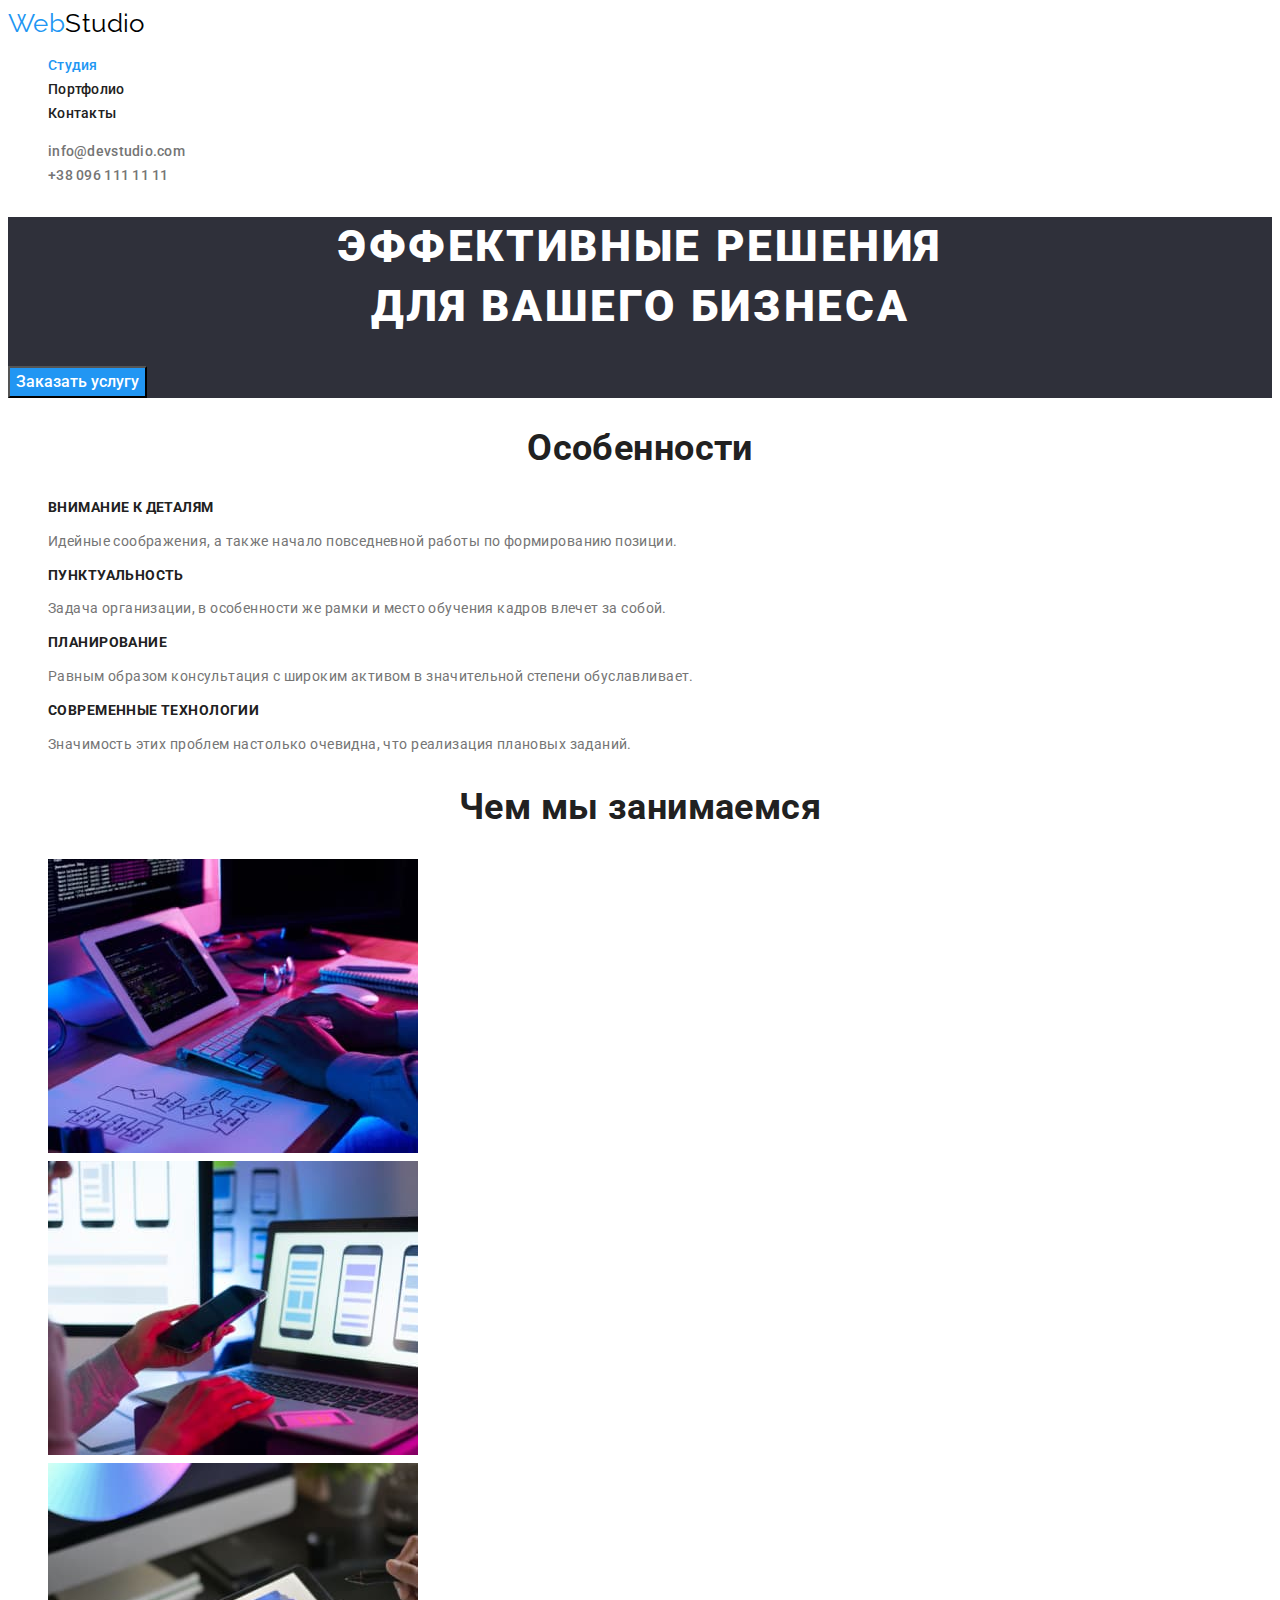
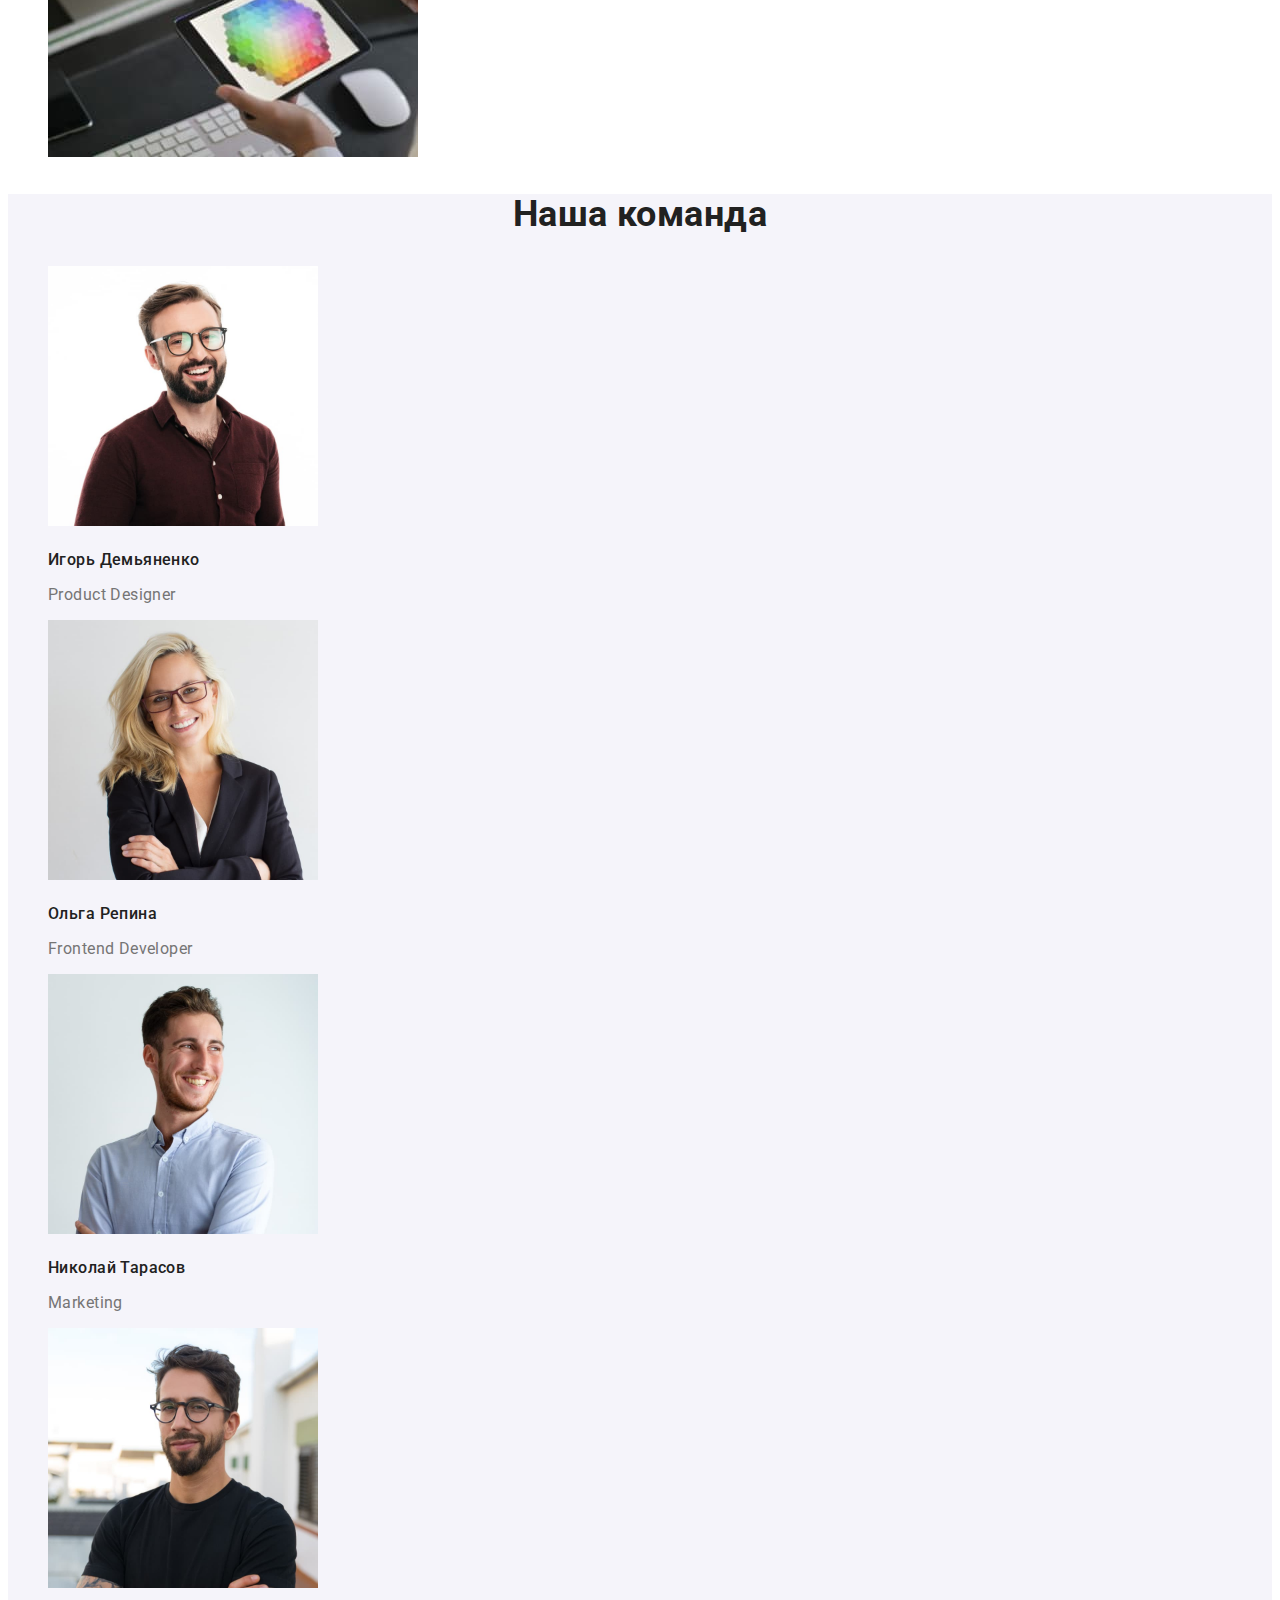
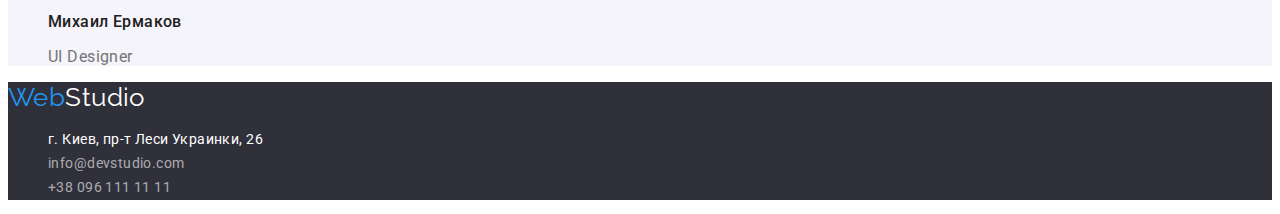
<file: index.html>
<!DOCTYPE html>
<html lang="ru">
  <head>
    <meta charset="UTF-8" />
    <meta http-equiv="X-UA-Compatible" content="IE=edge" />
    <meta name="viewport" content="width=device-width, initial-scale=1.0" />
    <title>Студия</title>
    <link rel="preconnect" href="https://fonts.googleapis.com" />
    <link rel="preconnect" href="https://fonts.gstatic.com" crossorigin />
    <link
      href="https://fonts.googleapis.com/css2?family=Raleway:wght@700&family=Roboto:wght@400;500;700;900&display=swap"
      rel="stylesheet"
    />
    <link rel="stylesheet" href="./css/styles.css" />
  </head>
  <body>
    <!--Header-->
    <header>
      <nav>
        <a class="logo link" href="./index.html"><span class="logo-accent">Web</span>Studio</a>

        <ul class="nav list">
          <li><a class="link current" href="./index.html">Студия</a></li>
          <li><a class="link" href="./portfolio.html">Портфолио</a></li>
          <li><a class="link" href="">Контакты</a></li>
        </ul>
      </nav>

      <ul class="nav contacts list">
        <li><a class="link" href="mailto:info@devstudio.com">info@devstudio.com</a></li>
        <li><a class="link" href="tel:+380961111111">+38 096 111 11 11</a></li>
      </ul>
    </header>
    <main>
      <!--Hero-->
      <section class="hero-section">
        <h1 class="hero-h1">Эффективные решения<br> для вашего бизнеса</h1>
        <button class="button" type="button">Заказать услугу</button>
      </section>

      <!--Преимущества-->
      <section class="section features">
        <h2 class="section-title">Особенности</h2>
        <ul class="list">
          <li>
            <h3 class="feature-title">Внимание к деталям</h3>
            <p class="feature-description">Идейные соображения, а также начало повседневной работы по формированию позиции.</p>
          </li>
          <li>
            <h3 class="feature-title">Пунктуальность</h3>
            <p class="feature-description">
              Задача организации, в особенности же рамки и место обучения кадров влечет за собой.
            </p>
          </li>
          <li>
            <h3 class="feature-title">Планирование</h3>
            <p class="feature-description">
              Равным образом консультация с широким активом в значительной степени обуславливает.
            </p>
          </li>
          <li>
            <h3 class="feature-title">Современные технологии</h3>
            <p class="feature-description">Значимость этих проблем настолько очевидна, что реализация плановых заданий.</p>
          </li>
        </ul>
      </section>

      <!--Чем мы занимаемся-->
      <section class="section occupation">
        <h2 class="section-title">Чем мы занимаемся</h2>
        <ul class="list">
          <li>
            <img src="./images/coding.jpg" alt="Пишем код сайта" width="370" />
          </li>
          <li>
            <img src="./images/marking.jpg" alt="Делаем разметку" width="370" />
          </li>
          <li>
            <img src="./images/designing.jpg" alt="Создаем дизайны" width="370" />
          </li>
        </ul>
      </section>

      <!--Наша команда-->

      <section class="section team">
        <h2 class="section-title">Наша команда</h2>
        <ul class="list">
          <li>
            <img src="./images/igor-demianenko.jpg" alt="Игорь Демьяненко" width="270" />
            <h3 class="team-member-title">Игорь Демьяненко</h3>
            <p class="team-member-description">Product Designer</p>
          </li>
          <li>
            <img src="./images/olga-repina.jpg" alt="Ольга Репина" width="270" />
            <h3 class="team-member-title">Ольга Репина</h3>
            <p class="team-member-description">Frontend Developer</p>
          </li>
          <li>
            <img src="./images/nikolay-tarasov.jpg" alt="Николай Тарасов" width="270" />
            <h3 class="team-member-title">Николай Тарасов</h3>
            <p class="team-member-description">Marketing</p>
          </li>
          <li>
            <img src="./images/mikhail-ermakov.jpg" alt="Михаил Ермаков" width="270" />
            <h3 class="team-member-title">Михаил Ермаков</h3>
            <p class="team-member-description">UI Designer</p>
          </li>
        </ul>
      </section>
    </main>
    <!--Footer-->
    <footer class="footer">
      <a class="logo link" href="./index.html"><span class="logo-accent">Web</span>Studio</a>
      <address>
        <ul class="list">
          <li>
            <a class="link map" href="https://goo.gl/maps/ijGrAgnLtxh1ivYe7" target="_blank"
              >г. Киев, пр-т Леси Украинки, 26</a
            >
          </li>
          <li><a class="link" href="mailto:info@devstudio.com">info@devstudio.com</a></li>
          <li><a class="link" href="tel:+380961111111">+38 096 111 11 11</a></li>
        </ul>
      </address>
    </footer>
  </body>
</html>
</file>
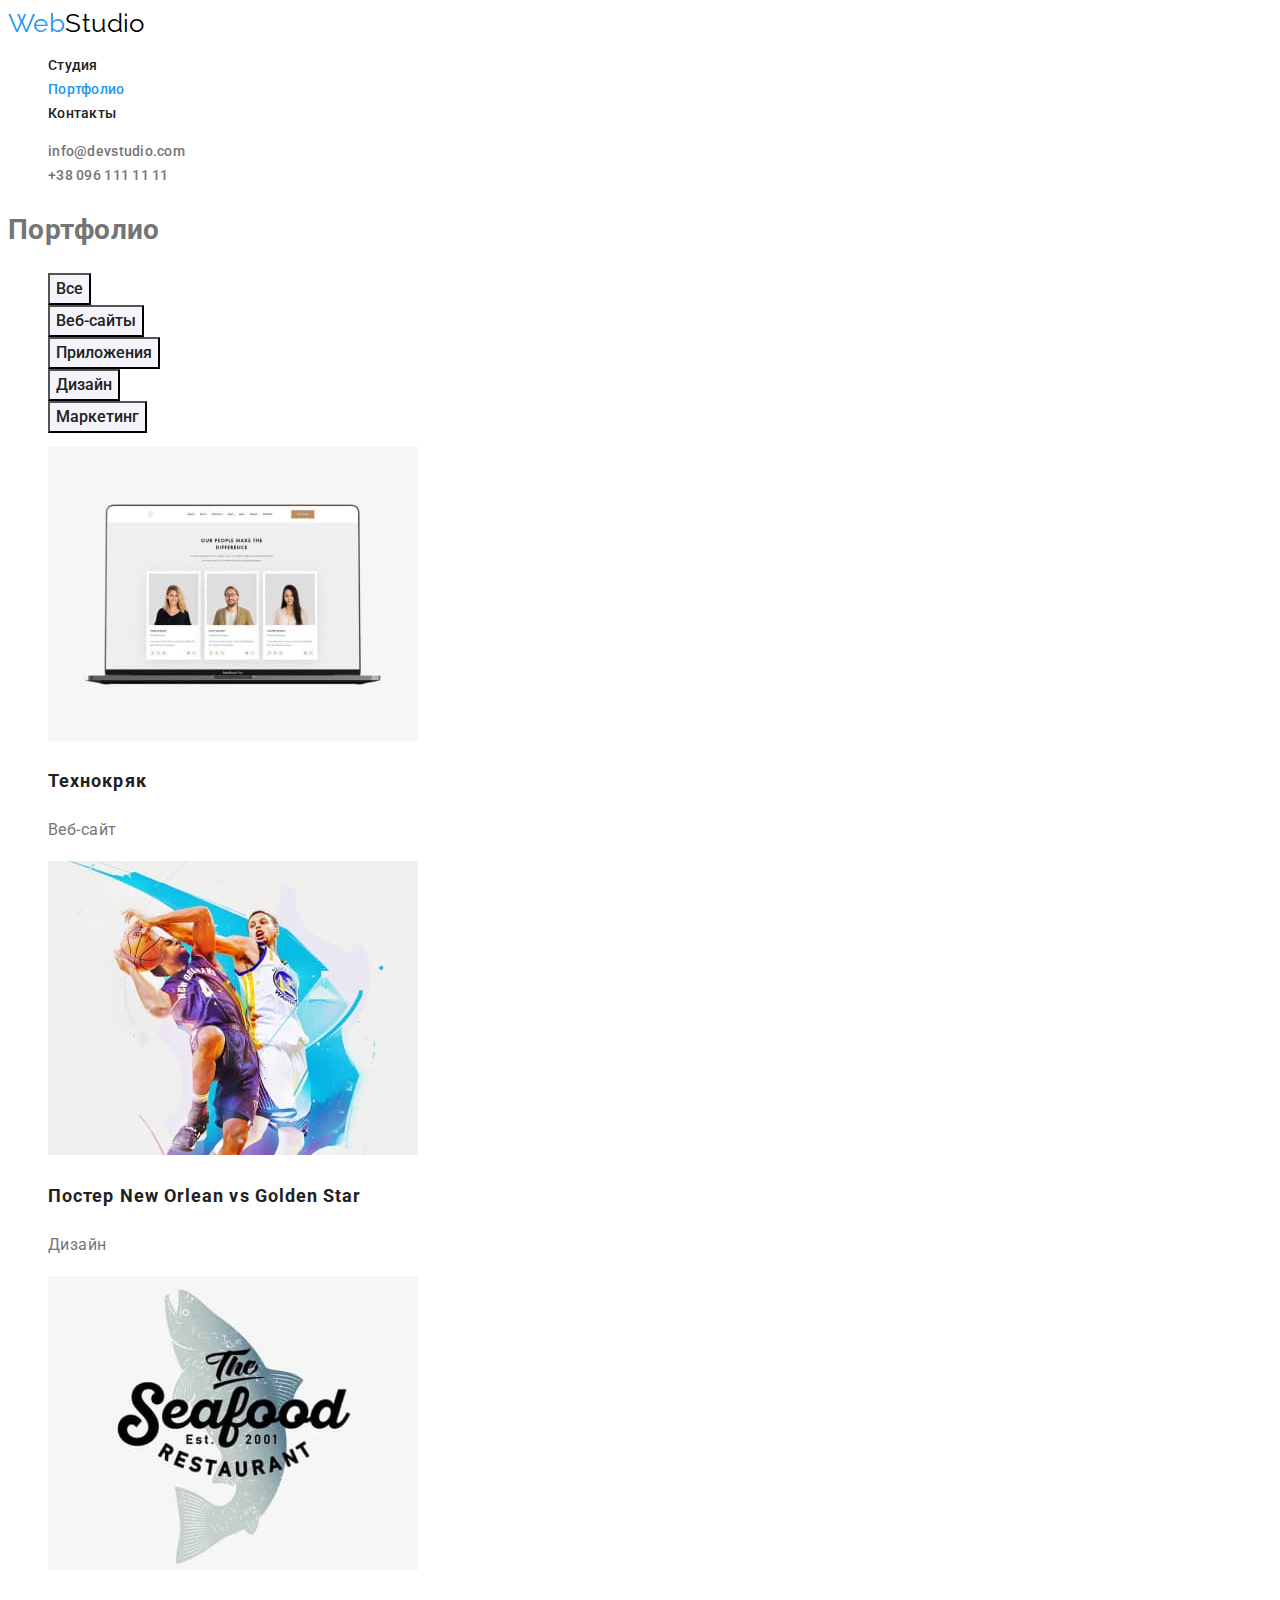
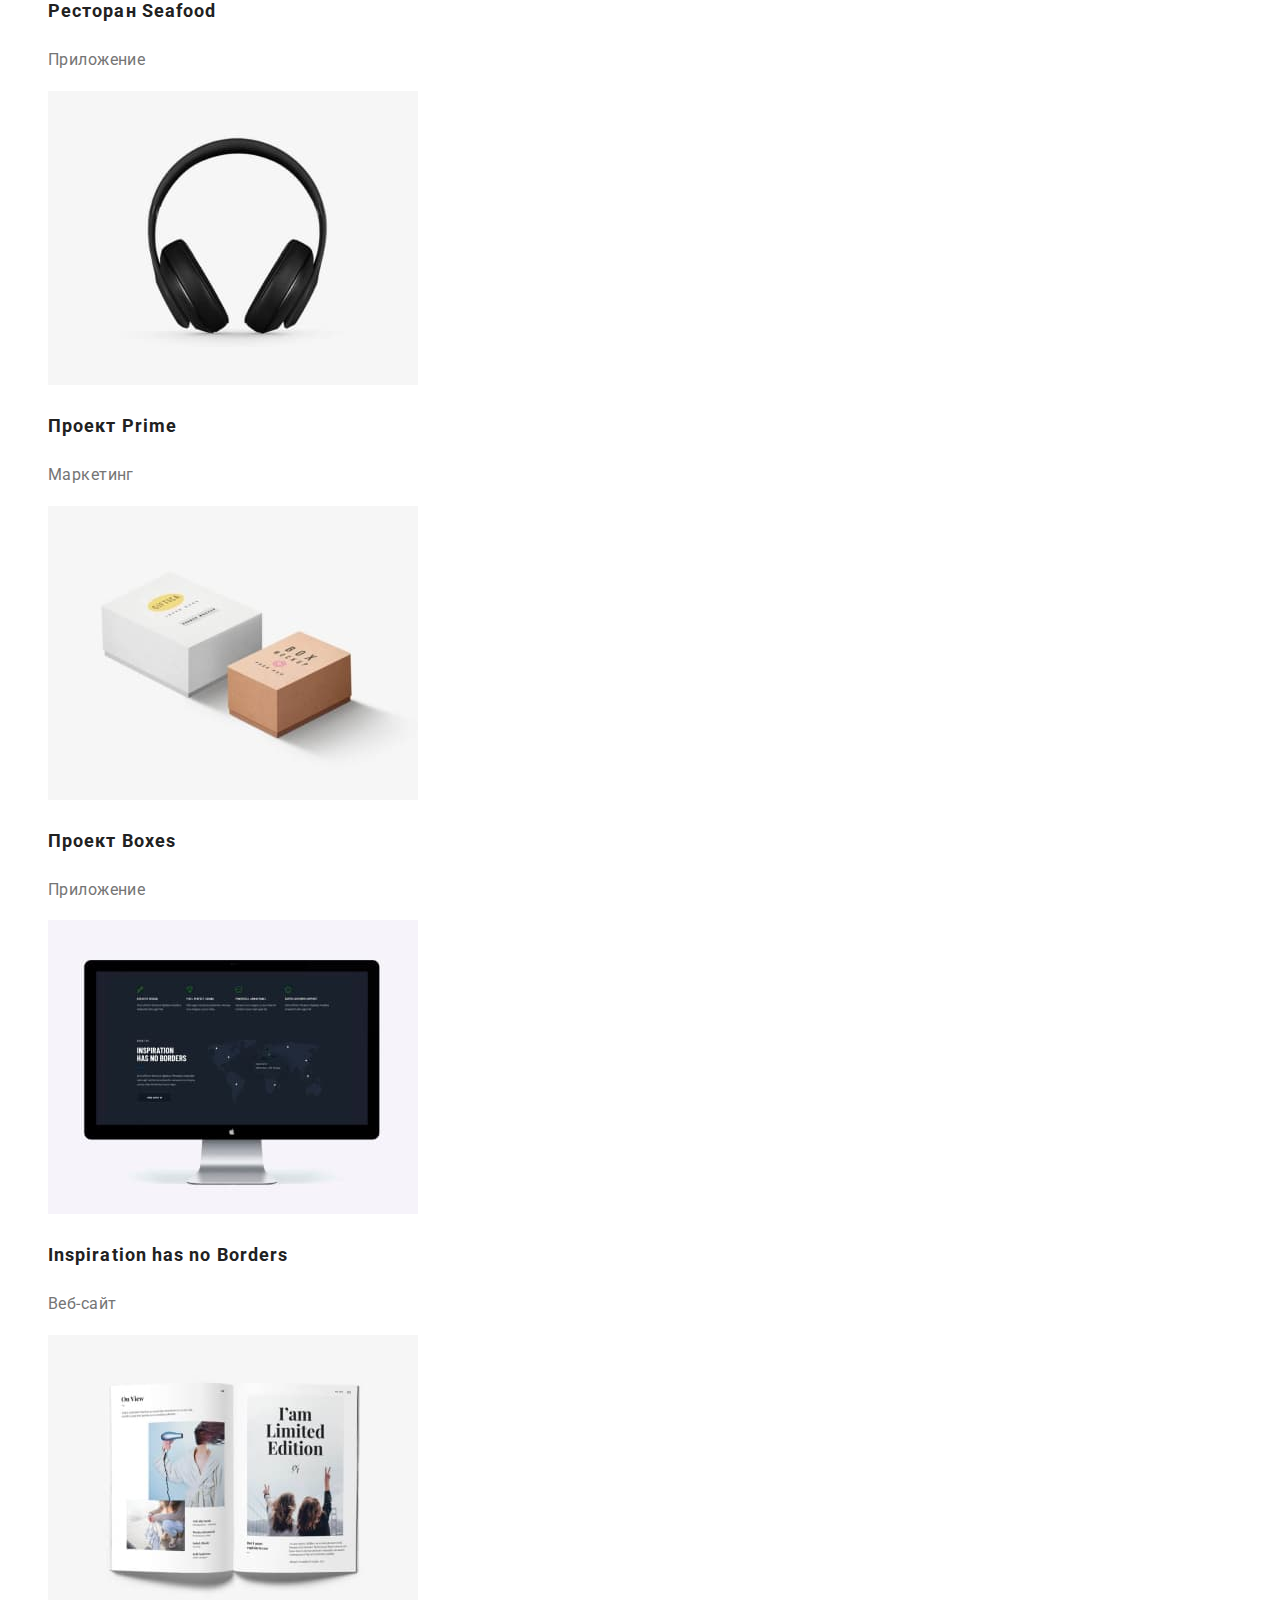
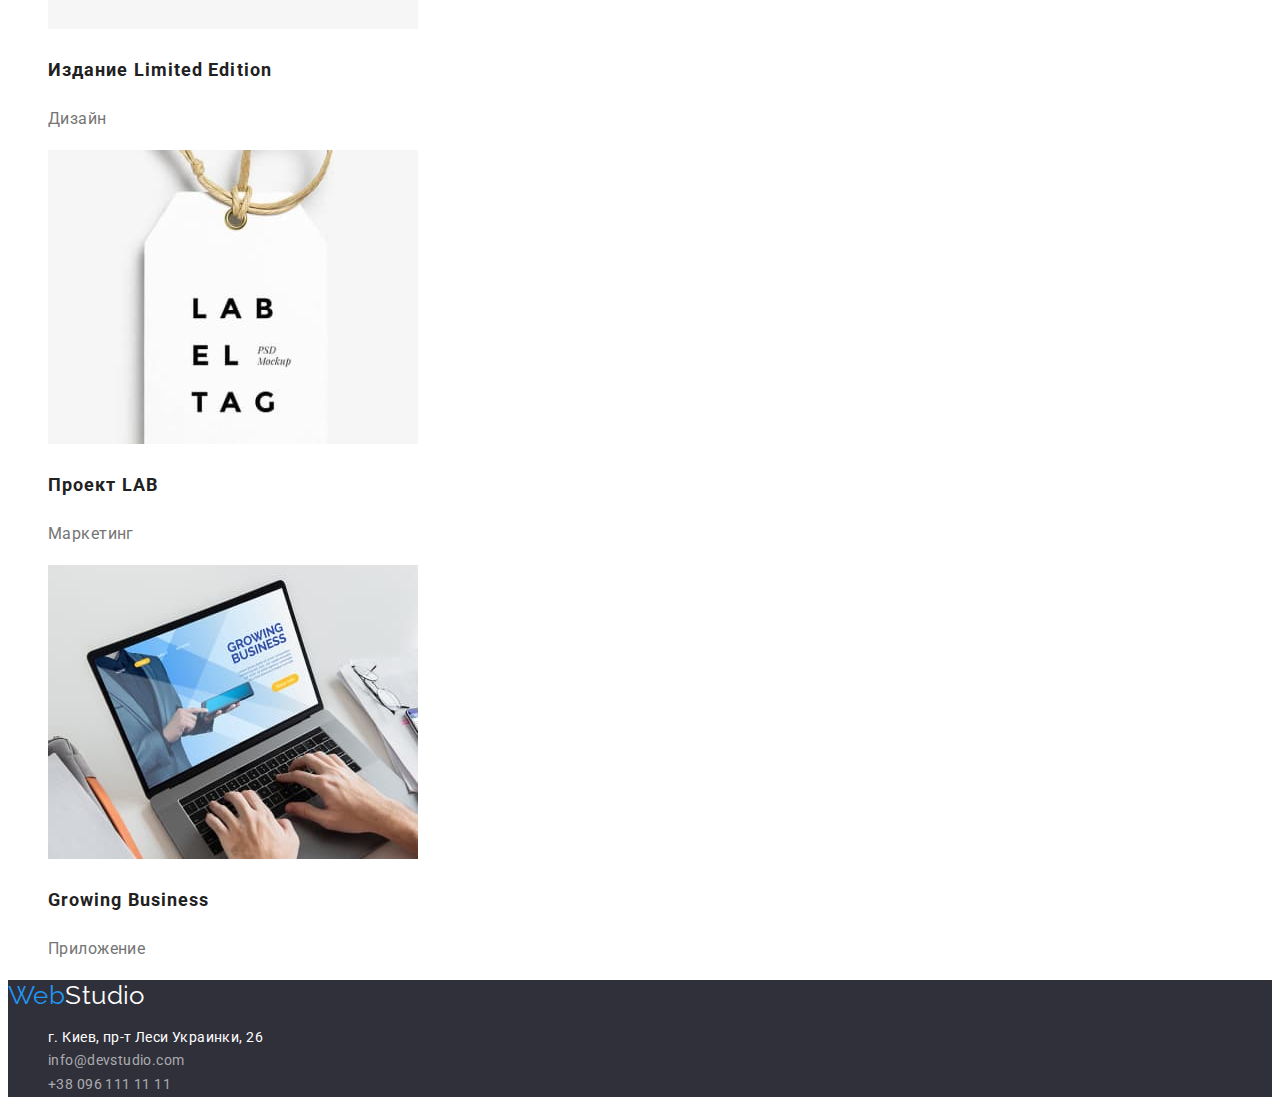
<file: portfolio.html>
<!DOCTYPE html>
<html lang="ru">
  <head>
    <meta charset="UTF-8" />
    <meta http-equiv="X-UA-Compatible" content="IE=edge" />
    <meta name="viewport" content="width=device-width, initial-scale=1.0" />
    <title>Портфолио</title>
    <link rel="preconnect" href="https://fonts.googleapis.com" />
    <link rel="preconnect" href="https://fonts.gstatic.com" crossorigin />
    <link
      href="https://fonts.googleapis.com/css2?family=Raleway:wght@700&family=Roboto:wght@400;500;700;900&display=swap"
      rel="stylesheet"
    />
    <link rel="stylesheet" href="./css/styles.css" />
  </head>
  <body>
    <!--Header-->
    <header>
      <nav>
        <a class="logo link" href="./index.html"><span class="logo-accent">Web</span>Studio</a>

        <ul class="nav list">
          <li><a class="link" href="./index.html">Студия</a></li>
          <li><a class="link current" href="./portfolio.html">Портфолио</a></li>
          <li><a class="link" href="">Контакты</a></li>
        </ul>
      </nav>

      <ul class="nav contacts list">
        <li><a class="link" href="mailto:info@devstudio.com">info@devstudio.com</a></li>
        <li><a class="link" href="tel:+380961111111">+38 096 111 11 11</a></li>
      </ul>
    </header>
    <main>
      <!--Портфолио-->
      <section class="section portfolio">
        <h1>Портфолио</h1>
        <ul class="list filter">
          <li><button class="button" type="button">Все</button></li>
          <li><button class="button" type="button">Веб-сайты</button></li>
          <li><button class="button" type="button">Приложения</button></li>
          <li><button class="button" type="button">Дизайн</button></li>
          <li><button class="button" type="button">Маркетинг</button></li>
        </ul>
        <ul class="list examples">
          <li class="item">
            <a class="link" href=""
              ><img src="./images/technocrack.jpg" alt="Технокряк" width="370" />
              <h2 class="portfolio-title">Технокряк</h2>
              <p class="portfolio-type">Веб-сайт</p>
            </a>
          </li>
          <li class="item">
            <a class="link" href=""
              ><img
                src="./images/basketball.jpg"
                alt="Постер New Orlean vs Golden Star"
                width="370"
              />
              <h2 class="portfolio-title">Постер New Orlean vs Golden Star</h2>
              <p class="portfolio-type">Дизайн</p>
            </a>
          </li>
          <li class="item">
            <a class="link" href=""
              ><img src="./images/seafood.jpg" alt="Ресторан Seafood" width="370" />
              <h2 class="portfolio-title">Ресторан Seafood</h2>
              <p class="portfolio-type">Приложение</p>
            </a>
          </li>
          <li class="item">
            <a class="link" href=""
              ><img src="./images/prime.jpg" alt="Проект Prime" width="370" />
              <h2 class="portfolio-title">Проект Prime</h2>
              <p class="portfolio-type">Маркетинг</p>
            </a>
          </li>
          <li class="item">
            <a class="link" href=""
              ><img src="./images/boxes.jpg" alt="Проект Boxes" width="370" />
              <h2 class="portfolio-title">Проект Boxes</h2>
              <p class="portfolio-type">Приложение</p>
            </a>
          </li>
          <li class="item">
            <a class="link" href=""
              ><img src="./images/inspiration.jpg" alt="Inspiration has no Borders" width="370" />
              <h2 class="portfolio-title">Inspiration has no Borders</h2>
              <p class="portfolio-type">Веб-сайт</p>
            </a>
          </li>
          <li class="item">
            <a class="link" href=""
              ><img src="./images/magazine.jpg" alt="Издание Limited Edition" width="370" />
              <h2 class="portfolio-title">Издание Limited Edition</h2>
              <p class="portfolio-type">Дизайн</p>
            </a>
          </li>
          <li class="item">
            <a class="link" href=""
              ><img src="./images/lab.jpg" alt="Проект LAB" width="370" />
              <h2 class="portfolio-title">Проект LAB</h2>
              <p class="portfolio-type">Маркетинг</p>
            </a>
          </li>
          <li class="item">
            <a class="link" href=""
              ><img src="./images/growing-businnes.jpg" alt="Growing Business" width="370" />
              <h2 class="portfolio-title">Growing Business</h2>
              <p class="portfolio-type">Приложение</p>
            </a>
          </li>
        </ul>
      </section>
    </main>
    <!--Footer-->
    <footer class="footer">
      <a class="logo link" href="./index.html"><span class="logo-accent">Web</span>Studio</a>
      <address>
        <ul class="list">
          <li>
            <a class="link map" href="https://goo.gl/maps/ijGrAgnLtxh1ivYe7" target="_blank"
              >г. Киев, пр-т Леси Украинки, 26</a
            >
          </li>
          <li><a class="link" href="mailto:info@devstudio.com">info@devstudio.com</a></li>
          <li><a class="link" href="tel:+380961111111">+38 096 111 11 11</a></li>
        </ul>
      </address>
    </footer>
  </body>
</html>
</file>
<file: css/styles.css>
:root {
  --color-white: #ffffff;
  --color-black: #000000;
  --color-accent: #2196f3;

  --text-color-title: #212121;
  --text-color-main: #757575;
  --text-color-white-transparent: rgba(255, 255, 255, 0.6);

  --bg-color-dark: #2f303a;
  --bg-color-inactive: #f5f4fa;
}

body {
  background-color: var(--color-white);
  color: var(--text-color-main);
  font-family: Roboto, sans-serif;
  font-size: 14px;
  letter-spacing: 0.03em;
  line-height: 1.71;
}

.link {
  text-decoration: none;
}
.list {
  list-style: none;
}

/* Logo */

.logo {
  color: var(--color-black);
  font-family: Raleway, cursive;
  font-size: 26px;
  line-height: 1.19;
}

.logo-accent {
  color: var(--color-accent);
}

/* Site nav */

.nav .link {
  color: var(--text-color-title);
  font-weight: 500;
  line-height: 1.14;
  letter-spacing: 0.02em;
}

.nav.contacts .link {
  color: var(--text-color-main);
}
.nav .link:hover,
.nav .link:focus {
  color: var(--color-accent);
}

.nav .link.current {
  color: var(--color-accent);
}

/* Hero */
.hero-section {
  background-color: var(--bg-color-dark);
}

.hero-h1 {
  color: var(--color-white);
  font-weight: 900;
  font-size: 44px;
  line-height: 1.36;
  letter-spacing: 0.06em;
  text-align: center;
  text-transform: uppercase;
}

/* Sections */

.section-title {
  color: var(--text-color-title);
  font-weight: 700;
  font-size: 36px;
  line-height: 1.16;
  text-align: center;
}

.feature-title {
  color: var(--text-color-title);
  font-size: 14px; 
  text-transform: uppercase;
  line-height: 1.14;
}

.section.team {
  background-color: var(--bg-color-inactive);
}

.team-member-title {
  color: var(--text-color-title);
  font-weight: 500;
  font-size: 16px;
  line-height: 1.19;
}
.team-member-description {
  color: var(--text-color-main);
  font-size: 16px;
  line-height: 1.19;  
}

/* Buttons */

.button {
  color: var(--text-color-title);
  font-family: inherit;
  font-weight: 500;
  font-size: 16px;
  line-height: 1.62;
  background-color: var(--bg-color-inactive);
  cursor: pointer;
}

.button:hover,
.button:focus,
.hero-section .button {
  color: var(--color-white);
  background-color: var(--color-accent);
}

/*Footer*/
.footer {
  background-color: var(--bg-color-dark);
}

.footer .link {
  color: var(--text-color-white-transparent);
  font-style: normal;
}

.footer .logo {
  color: var(--color-white);
}

.footer .link.map {
  color: var(--color-white);
}

.footer .list .link:hover,
.footer .list .link:focus {
  color: var(--color-accent);
}

/* Portfolio */

.portfolio-title {
  color: var(--text-color-title);
  font-weight: 700;
  font-size: 18px;
  line-height: 2;
  letter-spacing: 0.06em;
}

.portfolio-type {
  color: var(--text-color-main);
  font-size: 16px;
  line-height: 1.87;
}
</file>
